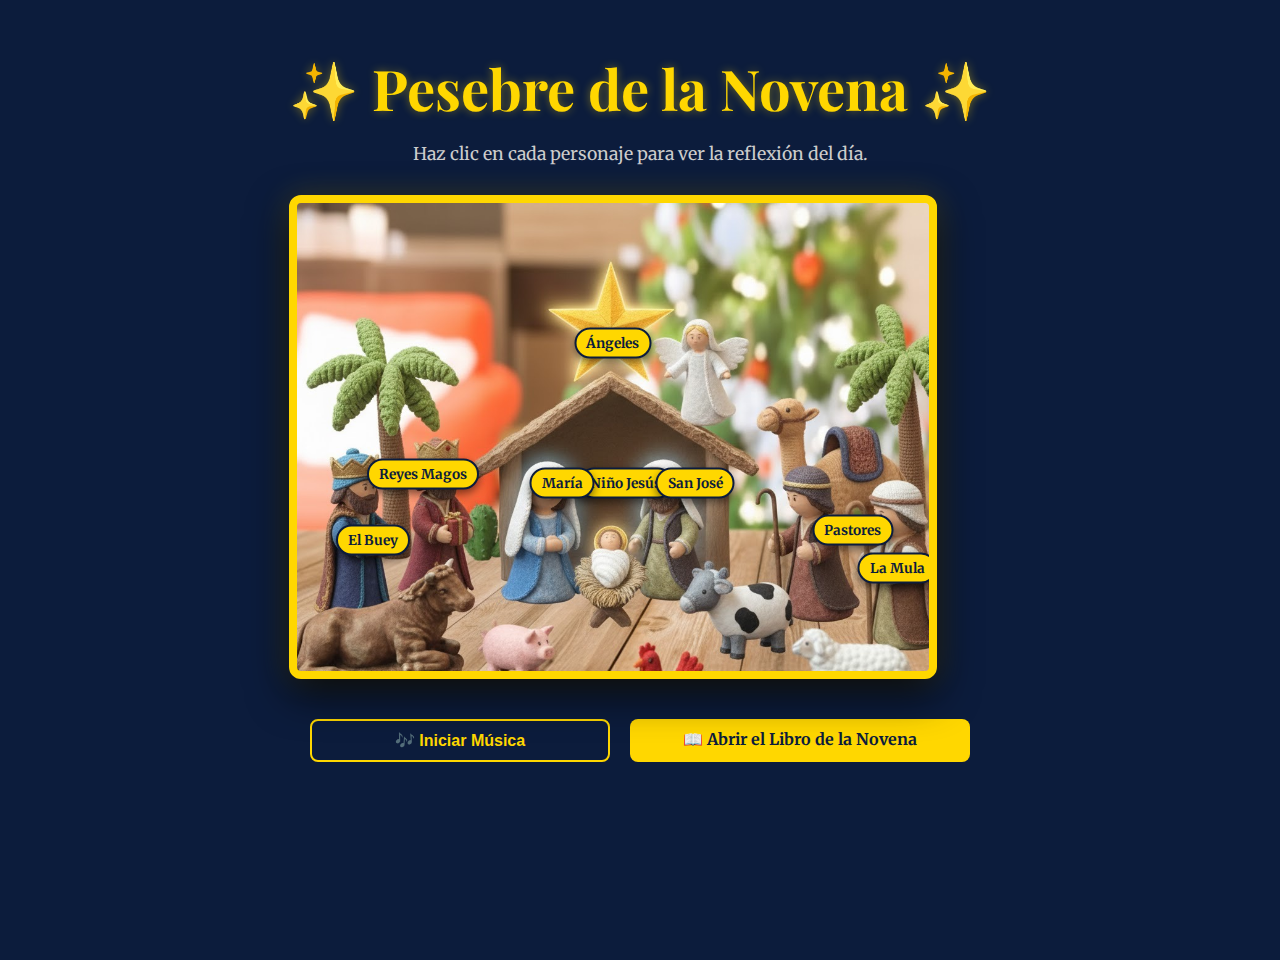
<file: index.html>
<!DOCTYPE html>
<html lang="es">
<head>
    <meta charset="UTF-8">
    <meta name="viewport" content="width=device-width, initial-scale=1.0">
    <title>🌟 Pesebre Interactivo de la Novena 🌟</title>
    <link rel="stylesheet" href="style.css">
    <script src="https://www.youtube.com/iframe_api"></script>
</head>
<body class="scene-page">

    <div id="youtube-player" style="display:none;"></div>

    <div class="scene-container">
        <h1>✨ Pesebre de la Novena ✨</h1>
        <p class="instruccion">Haz clic en cada personaje para ver la reflexión del día.</p>
        
        <div class="pesebre-container" id="pesebre-container">
            <div class="interactive-point" id="char-niño-jesus" data-info="Niño Jesús">Niño Jesús</div>
            <div class="interactive-point" id="char-maria" data-info="María">María</div>
            <div class="interactive-point" id="char-jose" data-info="San José">San José</div>
            <div class="interactive-point" id="char-reyes" data-info="Reyes Magos">Reyes Magos</div>
            <div class="interactive-point" id="char-pastores" data-info="Pastores">Pastores</div>
            <div class="interactive-point" id="char-buey" data-info="El Buey">El Buey</div>
            <div class="interactive-point" id="char-mula" data-info="La Mula">La Mula</div>
            <div class="interactive-point" id="char-angel" data-info="Ángeles">Ángeles</div>

        </div>

        <div class="scene-controls">
            <button id="toggle-music" class="music-button">🎶 Iniciar Música</button>
            <a href="libro.html" class="abrir-book-button">
                📖 Abrir el Libro de la Novena
            </a>
        </div>
    </div>
    
    <div class="modal" id="info-modal">
        <div class="modal-content">
            <span class="close-button">&times;</span>
            <h2 id="modal-title"></h2>
            <p id="modal-reflection"></p>
            <p id="modal-prayer" class="prayer-text"></p>
        </div>
    </div>
    
    <script src="script.js"></script>
</body>
</html>
</file>
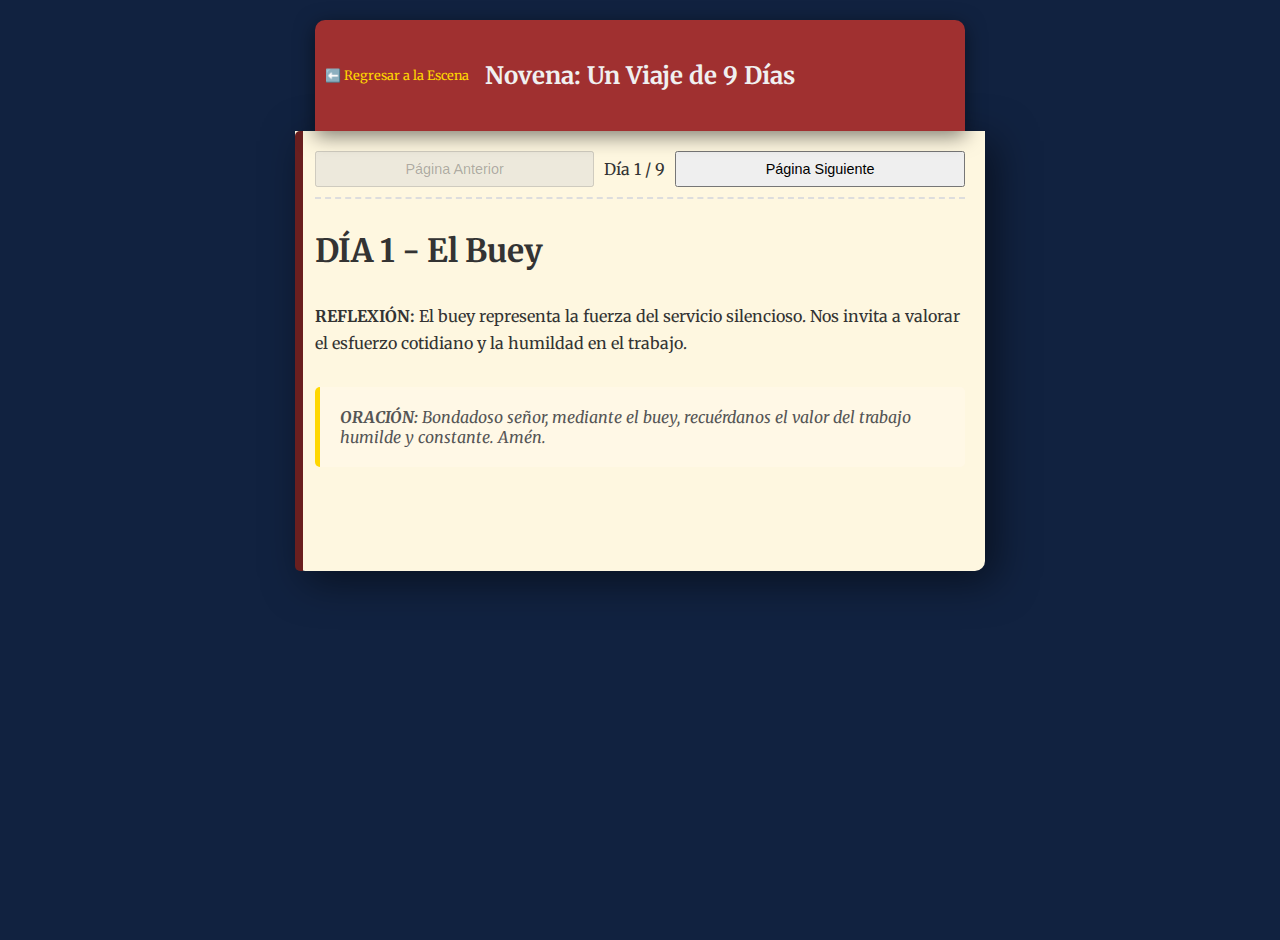
<file: libro.html>
<!DOCTYPE html>
<html lang="es">
<head>
    <meta charset="UTF-8">
    <meta name="viewport" content="width=device-width, initial-scale=1.0">
    <title>Libro de la Novena</title>
    <link rel="stylesheet" href="style.css">
</head>
<body class="book-page">

    <div class="book-cover">
        <a href="index.html" class="back-button">⬅️ Regresar a la Escena</a>
        <h2> Novena: Un Viaje de 9 Días</h2>
    </div>

    <div class="book-container">
        
        <div class="nav-buttons">
            <button id="prev-page" disabled>Página Anterior</button>
            <span id="page-indicator">Día 1 / 9</span>
            <button id="next-page">Página Siguiente</button>
        </div>

        <div class="book-content" id="book-content">
            </div>
    </div>
    
    <script src="script.js"></script>
</body>
</html>
</file>
<file: style.css>
@import url('https://fonts.googleapis.com/css2?family=Merriweather:wght@400;700&family=Playfair+Display:wght@700&display=swap');
:root {
--primary-color: #ffd700;
--secondary-color: #0c1c3c;
--accent-color: #a03030;
--text-light: #f0f0f0;
--text-dark: #333;
--book-paper: #fef7e0;
}
body {
font-family: 'Merriweather', serif;
background-color: var(--secondary-color);
color: var(--text-light);
margin: 0;
padding: 0;
text-align: center;
min-height: 100vh;
}
h1 {
font-family: 'Playfair Display', serif;
color: var(--primary-color);
font-size: 3.5em;
text-shadow: 0 0 10px rgba(255, 215, 0, 0.4);
margin: 20px 0 10px;
}
.instruccion {
color: #ccc;
font-size: 1.1em;
margin-bottom: 30px;
}
.scene-page {
display: flex;
flex-direction: column;
align-items: center;
padding: 30px 10px;
}
.pesebre-container {
position: relative;
width: 90%;
max-width: 900px;
padding-top: 66.66%;
height: 0;
background-image: url('pesebre2.jpg');
background-size: cover;
background-repeat: no-repeat;
background-position: center;
border: 8px solid var(--primary-color);
border-radius: 12px;
box-shadow: 0 15px 40px rgba(0, 0, 0, 0.8), 0 0 30px rgba(255, 215, 0, 0.2);
margin-bottom: 40px;
overflow: hidden;
}
.interactive-point {
position: absolute;
padding: 5px 10px;
background: var(--primary-color);
color: var(--secondary-color);
font-weight: 700;
border-radius: 20px;
cursor: pointer;
transition: transform 0.3s ease-out, box-shadow 0.3s;
font-size: 0.85em;
white-space: nowrap;
box-shadow: 0 4px 8px rgba(0, 0, 0, 0.5);
border: 2px solid var(--secondary-color);
transform: translate(-50%, -50%);
}
.interactive-point:hover {
transform: scale(1.1) translate(-50%, -50%);
box-shadow: 0 6px 12px rgba(0, 0, 0, 0.7);
background: #e0b400;
}
#char-niño-jesus { top: 60%; left: 52%; }
#char-maria { top: 60%; left: 42%; }
#char-jose { top: 60%; left: 63%; }
#char-reyes { top: 58%; left: 20%; }
#char-pastores { top: 70%; left: 88%; }
#char-buey { top: 72%; left: 12%; }
#char-mula { top: 78%; left: 95%; }
#char-angel { top: 30%; left: 50%; }
.scene-controls {
display: flex;
gap: 20px;
justify-content: center;
flex-wrap: wrap;
padding: 0 10px;
}
.music-button, .abrir-book-button {
flex-grow: 1;
max-width: 300px;
padding: 10px 20px;
font-size: 1em;
}
.music-button {
background-color: var(--secondary-color);
color: var(--primary-color);
border: 2px solid var(--primary-color);
border-radius: 8px;
cursor: pointer;
font-weight: bold;
transition: background-color 0.3s;
}
.music-button:hover { background-color: #1a345e; }
.abrir-book-button {
display: inline-block;
background-color: var(--primary-color);
color: var(--secondary-color);
text-decoration: none;
font-weight: bold;
border-radius: 8px;
transition: background-color 0.3s, transform 0.2s;
}
.abrir-book-button:hover {
background-color: #e0b400;
transform: scale(1.05);
}
.modal {
display: none;
position: fixed;
z-index: 10;
left: 0;
top: 0;
width: 100%;
height: 100%;
background-color: rgba(0,0,0,0.85);
backdrop-filter: blur(5px);
overflow-y: auto;
}
.modal-content {
background-color: #1a345e;
margin: 8% auto;
padding: 30px;
border: 5px solid var(--primary-color);
width: 95%;
max-width: 700px;
border-radius: 15px;
position: relative;
box-shadow: 0 10px 40px rgba(255, 215, 0, 0.5);
animation: slideDown 0.4s ease-out;
text-align: left;
}
.modal-content h2 {
font-size: 1.8em;
}
.close-button {
color: var(--primary-color);
float: right;
font-size: 35px;
font-weight: bold;
cursor: pointer;
}
.modal-content h2 {
font-family: 'Playfair Display', serif;
color: var(--primary-color);
font-size: 2em;
text-align: center;
border-bottom: 2px solid #334e7a;
padding-bottom: 10px;
}
.prayer-text {
margin-top: 25px;
padding: 15px;
background-color: #112240;
border-left: 5px solid var(--primary-color);
color: #a0c3ff;
border-radius: 5px;
font-style: italic;
}
@keyframes slideDown {
from { transform: translateY(-50px); opacity: 0; }
to { transform: translateY(0); opacity: 1; }
}
.book-page {
background-color: #112240;
display: flex;
flex-direction: column;
align-items: center;
padding: 20px 0;
}
.book-cover {
width: 90%;
max-width: 650px;
background-color: var(--accent-color);
padding: 20px 0;
border-radius: 10px 10px 0 0;
box-shadow: 0 5px 20px rgba(0, 0, 0, 0.5);
position: relative;
z-index: 2;
}
.book-cover h2 {
font-size: 1.5em;
}
.back-button {
position: absolute;
left: 10px;
top: 50%;
transform: translateY(-50%);
color: var(--primary-color);
text-decoration: none;
font-size: 0.8em;
white-space: nowrap;
}
.book-container {
width: 90%;
max-width: 650px;
min-height: 400px;
background-color: var(--book-paper);
color: var(--text-dark);
padding: 20px;
box-shadow: 10px 10px 40px rgba(0, 0, 0, 0.5);
text-align: left;
border-radius: 0 0 10px 10px;
position: relative;
z-index: 1;
}
.book-container::before {
content: '';
position: absolute;
top: 0;
left: 0;
width: 8px;
height: 100%;
background-color: #6a1f1f;
border-radius: 5px 0 0 5px;
}
.nav-buttons {
display: flex;
justify-content: space-between;
align-items: center;
margin-bottom: 20px;
border-bottom: 2px dashed #ddd;
padding-bottom: 10px;
flex-wrap: wrap;
gap: 10px;
}
.nav-buttons button {
flex-grow: 1;
padding: 8px 15px;
font-size: 0.9em;
}
.book-content h3 {
font-size: 2em;
}
.book-content .reflection {
margin-top: 20px;
line-height: 1.7;
}
.book-content .prayer {
font-style: italic;
margin-top: 30px;
padding: 20px;
background-color: #fff8e6;
border-left: 5px solid var(--primary-color);
color: #555;
border-radius: 5px;
}
@media (max-width: 600px) {
h1 {
font-size: 2.2em;
margin: 15px 10px 10px;
}
.instruccion {
font-size: 1em;
padding: 0 10px;
}
.interactive-point {
padding: 4px 8px;
font-size: 0.75em;
transform: translate(-50%, -50%);
}
.interactive-point:hover {
transform: translate(-50%, -50%);
box-shadow: 0 4px 8px rgba(0, 0, 0, 0.5);
}
.scene-controls {
flex-direction: column;
gap: 15px;
}
.music-button, .abrir-book-button {
width: 100%;
max-width: none;
}
.modal-content {
margin: 5% auto;
padding: 25px 20px;
width: 90%;
font-size: 0.9em;
}
.modal-content h2 {
font-size: 1.5em;
}
.book-cover {
padding: 15px 0;
}
.book-cover h2 {
font-size: 1.2em;
margin: 0;
}
.back-button {
position: static;
transform: none;
display: block;
text-align: left;
margin: 0 10px 10px;
font-size: 0.9em;
}
.book-content h3 {
font-size: 1.7em;
}
}
</file>
